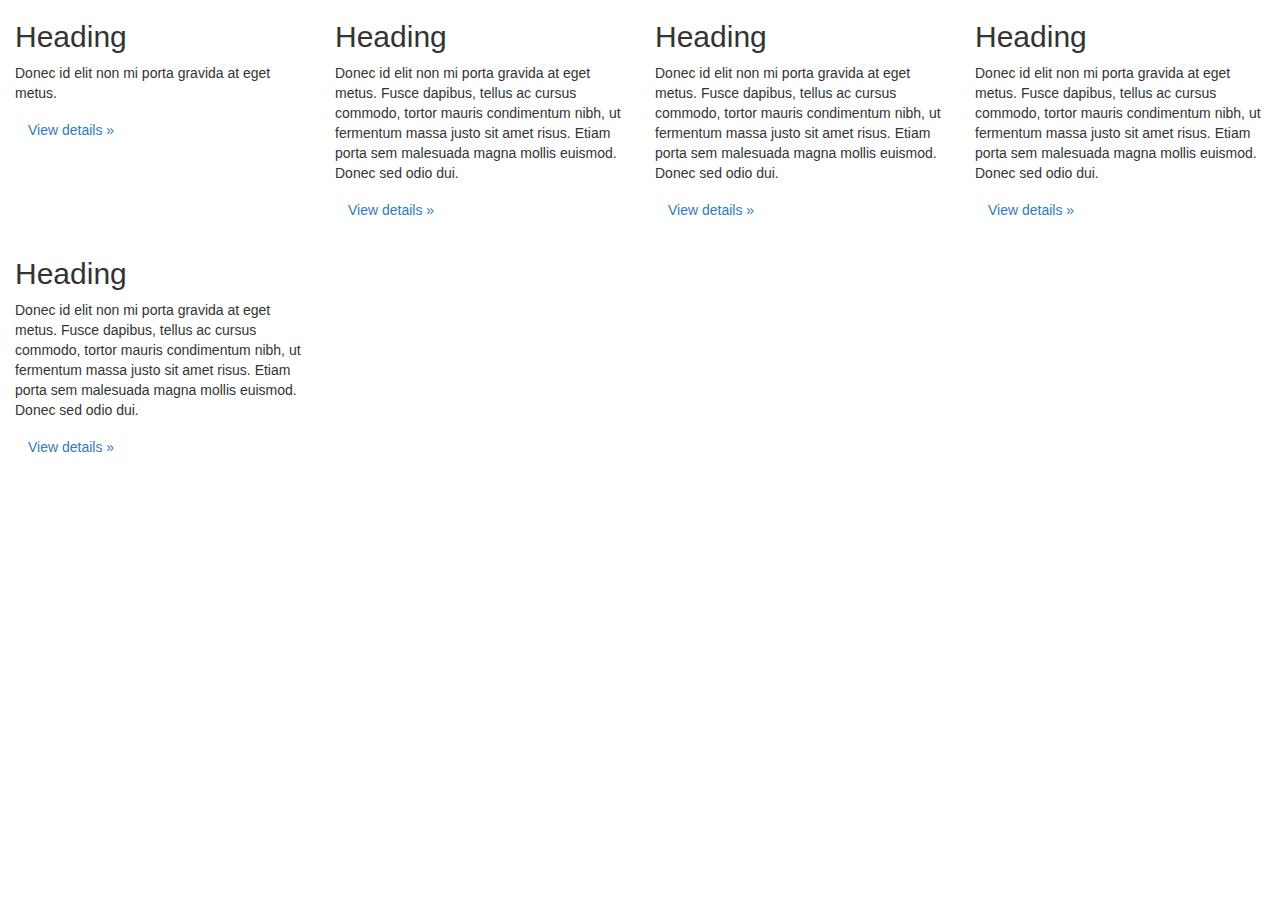
<file: 2cj/show/index.html>
<!DOCTYPE html>
<html lang="en">
  <head>
    <meta charset="utf-8">
    <meta http-equiv="X-UA-Compatible" content="IE=edge">
    <meta name="viewport" content="width=device-width, initial-scale=1">

    <title>Bootstrap 3, from LayoutIt!</title>

    <meta name="description" content="Source code generated using layoutit.com">
    <meta name="author" content="LayoutIt!">

    <link href="css/bootstrap.min.css" rel="stylesheet">
    <link href="css/style.css" rel="stylesheet">
    <script type="text/javascript" src="../js/jquery.min.js"></script>
    <script type="text/javascript" src="../js/common.js"></script>
    <script type="text/javascript" src="../js/show.js"></script>
    <script type="text/javascript" src="../js/itemshow.js"></script>


  </head>
  <body>

    <div class="container-fluid">
	<div class="row" id="menu">
    </div>
    </div>

    <div class="container-fluid">
    <div class="row" id="row">
        <div class="col-md-3">
            <h2>
                Heading
            </h2>
            <p>
                Donec id elit non mi porta gravida at eget metus. 
            </p>
            <p>
                <a class="btn" href="#">View details »</a>
            </p>
        </div>
        <div class="col-md-3">
            <h2>
                Heading
            </h2>
            <p>
                Donec id elit non mi porta gravida at eget metus. Fusce dapibus, tellus ac cursus commodo, tortor mauris condimentum nibh, ut fermentum massa justo sit amet risus. Etiam porta sem malesuada magna mollis euismod. Donec sed odio dui.
            </p>
            <p>
                <a class="btn" href="#">View details »</a>
            </p>
        </div>
        <div class="col-md-3">
            <h2>
                Heading
            </h2>
            <p>
                Donec id elit non mi porta gravida at eget metus. Fusce dapibus, tellus ac cursus commodo, tortor mauris condimentum nibh, ut fermentum massa justo sit amet risus. Etiam porta sem malesuada magna mollis euismod. Donec sed odio dui.
            </p>
            <p>
                <a class="btn" href="#">View details »</a>
            </p>
        </div>
        <div class="col-md-3">
            <h2>
                Heading
            </h2>
            <p>
                Donec id elit non mi porta gravida at eget metus. Fusce dapibus, tellus ac cursus commodo, tortor mauris condimentum nibh, ut fermentum massa justo sit amet risus. Etiam porta sem malesuada magna mollis euismod. Donec sed odio dui.
            </p>
            <p>
                <a class="btn" href="#">View details »</a>
            </p>
        </div>
        <div class="col-md-3">
            <h2>
                Heading
            </h2>
            <p>
                Donec id elit non mi porta gravida at eget metus. Fusce dapibus, tellus ac cursus commodo, tortor mauris condimentum nibh, ut fermentum massa justo sit amet risus. Etiam porta sem malesuada magna mollis euismod. Donec sed odio dui.
            </p>
            <p>
                <a class="btn" href="#">View details »</a>
            </p>
        </div>

    </div>
</div>

  </body>
</html>
</file>
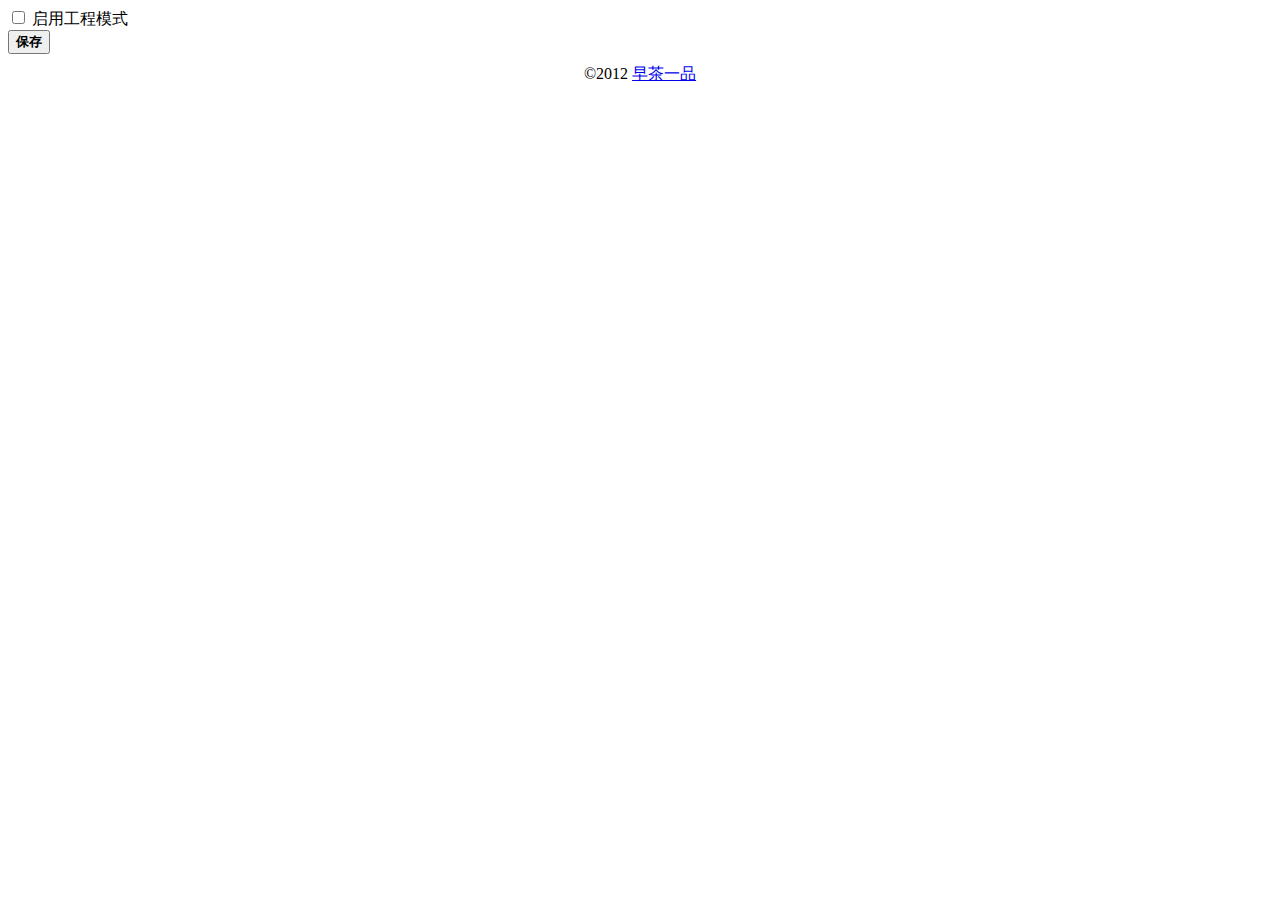
<file: 2cj/options.html>
﻿<html>
<head>
<meta http-equiv="Content-Type" content="text/html; charset=UTF-8" />
<title>Option</title>
<style type="text/css">
.footer{
	margin-top:10px;
	text-align:center
}
</style>
</head>
<script type="text/javascript" src="js/jquery.min.js"></script>
<script type="text/javascript" src="js/options.js"></script>
<body>
<div class="option">
	<input type="checkbox" id="engmode" name="engmode" /> 启用工程模式<br/>
	<button class="btn" name="oSave" id="oSave"><strong>保存</strong></button>
	<div id="status"></div>
</div>

<div class="footer">
	&copy;2012 
	<a href="http://www.morntea.com">早茶一品</a>
</div>
</body>
</html>
</file>
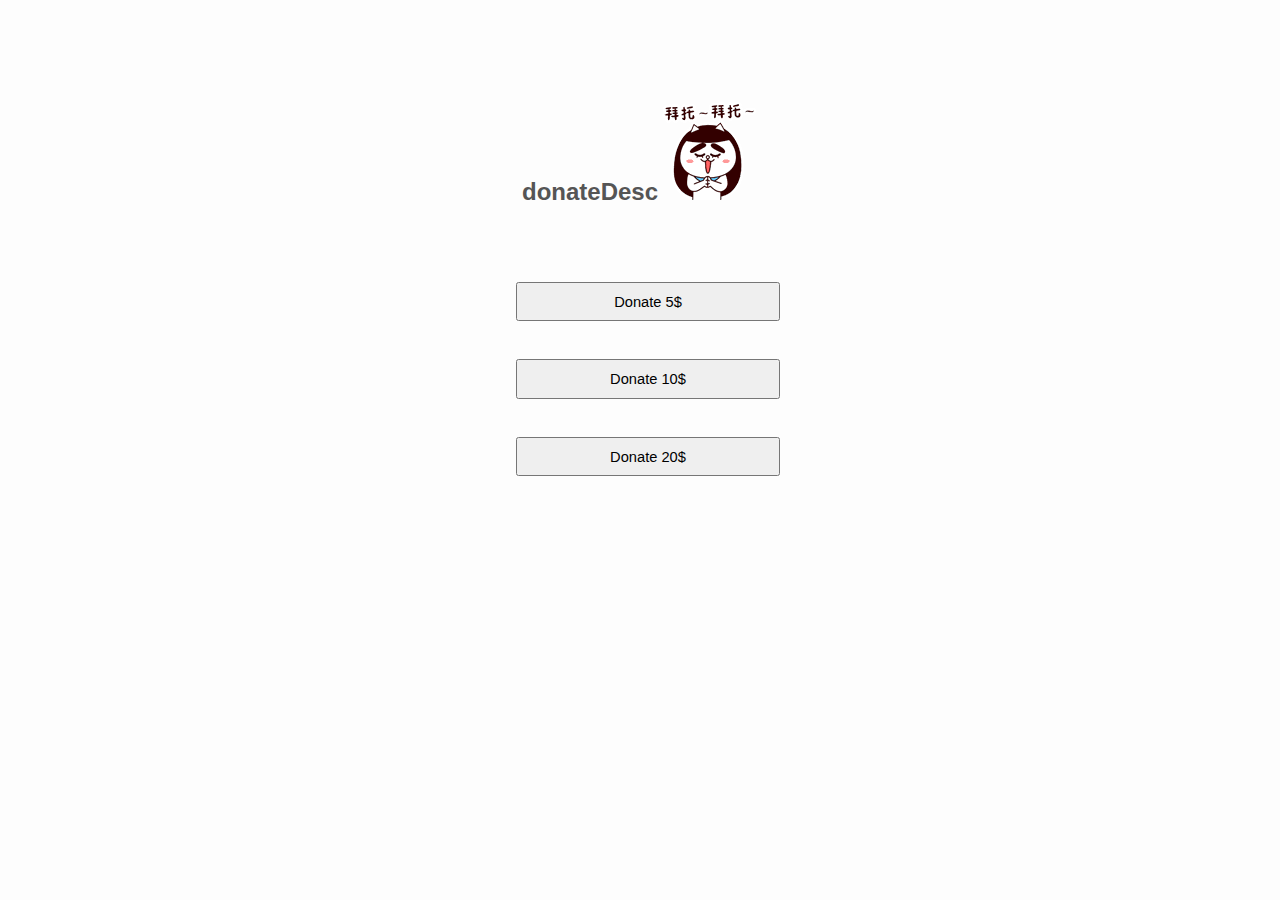
<file: reference/infinity/donate.html>
<!doctype html>
<html>
<head>
    <meta charset=utf-8>
    <meta name=description>
    <meta name=viewport content="width=device-width, initial-scale=1">
    <title i18n=donate>Donate</title>
    <script type=text/javascript src=js/jquery.js></script>
    <script type=text/javascript src=js/donate.js></script>
    <style>
        body {
            text-align: center;
            margin: 0px;
            font-family: "Segoe UI", "Microsoft Yahei", Arial;
            background-color: #fdfdfd;
            color: #555;
        }
    </style>
</head>
<body>
<div style=margin-top:100px; id=donateChinese><h2>各位小伙伴们，如果您认可了我们的付出，请我们喝杯咖啡吧！<img src=img/please.gif></h2><br>

    <h2>支付宝扫描以下二维码就可以给我们捐钱了哦，捐多捐少不重要，有个心意就很感谢您！</h2><br><img src=img/alipay.png>

    <p style=font-size:18px;>支付宝账号:<span style=color:red;>mifishnewtab@gmail.com</span></p></div>
<div style=margin-top:100px; id=donateEnglish><h2><span i18n=donateDesc></span><img src=img/please.gif></h2><br>

    <div id=donateForm>
        <form action=https://www.paypal.com/cgi-bin/webscr method=post target=_top
              style="zoom: 1.1;margin-left: 20px;margin-top:-5px;"><input type=hidden name=cmd value=_s-xclick> <input
                type=hidden name=hosted_button_id value=452KXKL3UD8LY>
            <table>
                <tr>
                    <td><input type=hidden name=on0 value="Donate To Infinity"></td>
                </tr>
                <tr>
                    <td><select name=os0 style=position:absolute;width:0px;height:0px;opacity:0;>
                        <option id=Doption0 class=Doption value=5></option>
                    </select></td>
                </tr>
            </table>
            <input type=hidden name=currency_code value=USD> <input type=submit value="Donate 5$" class=addSearchBu
                                                                    style="width: 240px;margin-top: 30px;height: 36px;line-height:1;cursor:pointer;">
            <img border=0 width=1 height=1></form>
        <form action=https://www.paypal.com/cgi-bin/webscr method=post target=_top
              style="zoom: 1.1;margin-left: 20px;margin-top:-5px;"><input type=hidden name=cmd value=_s-xclick> <input
                type=hidden name=hosted_button_id value=452KXKL3UD8LY>
            <table>
                <tr>
                    <td><input type=hidden name=on0 value="Donate To Infinity"></td>
                </tr>
                <tr>
                    <td><select name=os0 style=position:absolute;width:0px;height:0px;opacity:0;>
                        <option id=Doption1 class=Doption value=10></option>
                    </select></td>
                </tr>
            </table>
            <input type=hidden name=currency_code value=USD> <input type=submit value="Donate 10$" class=addSearchBu
                                                                    style="width: 240px;margin-top: 30px;height: 36px;line-height:1;cursor:pointer;">
            <img border=0 width=1 height=1></form>
        <form action=https://www.paypal.com/cgi-bin/webscr method=post target=_top
              style="zoom: 1.1;margin-left: 20px;margin-top:-5px;"><input type=hidden name=cmd value=_s-xclick> <input
                type=hidden name=hosted_button_id value=452KXKL3UD8LY>
            <table>
                <tr>
                    <td><input type=hidden name=on0 value="Donate To Infinity"></td>
                </tr>
                <tr>
                    <td><select name=os0 style=position:absolute;width:0px;height:0px;opacity:0;>
                        <option id=Doption1 class=Doption value=20></option>
                    </select></td>
                </tr>
            </table>
            <input type=hidden name=currency_code value=USD> <input type=submit value="Donate 20$" class=addSearchBu
                                                                    style="width: 240px;margin-top: 30px;height: 36px;line-height:1;cursor:pointer;">
            <img border=0 width=1 height=1></form>
    </div>
</div>
</body>
</html>
</file>
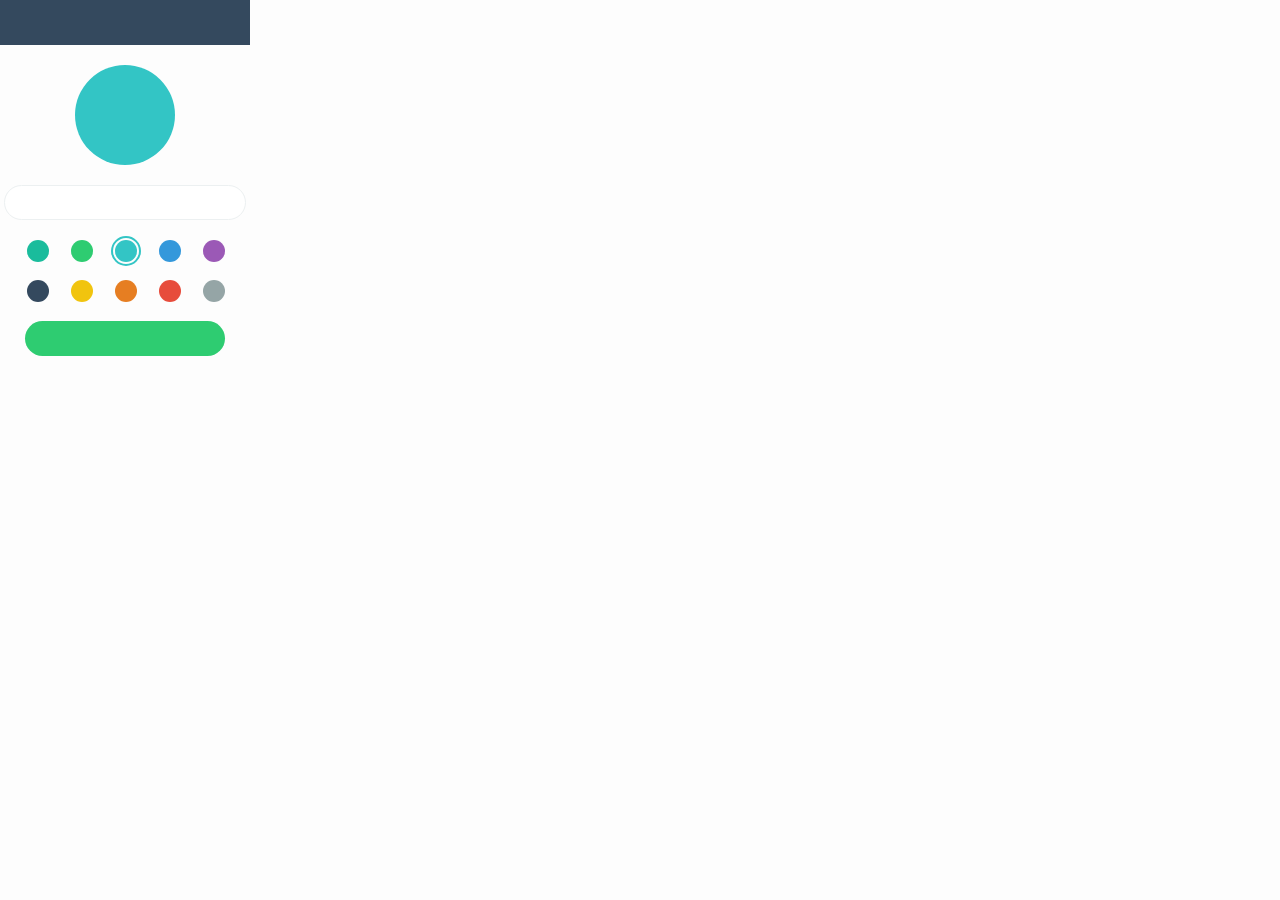
<file: reference/infinity/popup.html>
<!doctype html><html><head><meta charset=utf-8><title></title><style type=text/css>
	html,body{
		width:250px;
		height:370px;
		background-color:#fdfdfd;
		margin: 0px;
		border:none;
		font-family:"Segoe UI","Microsoft Yahei";
		overflow:hidden;
	}
	#top{
		width:100%;
		height:45px;
		background-color: #34495E;
		color:#fdfdfd;
		font-size: 20px;
		overflow: hidden;
		text-align: center;
		line-height: 2;
	}
	.addInput{
		margin-left: 4px;
		margin-top: 5px;
		padding-left:10px;
		padding-right: 9px;
		font-size:15px;
		width:242px;
		height:35px;
		border-radius:35px;
		outline: none;
		border:#ECF0F1 1px solid;
		color:#34495E;
		font-family:"Segoe UI","Microsoft Yahei";
		margin-top: 20px;
		white-space:nowrap; 
		text-overflow:ellipsis;
		font-size: 16px;
	}
	#theTitle{
		color:#34495E;
		font-size: 16px;
		margin-left: 4px;
		margin-top: 20px;
	}
	#icon{
		width:100px;
		height: 100px;
		border-radius: 100px;
		background-color: #1ABC9C;
		margin-left:auto;
		margin-right:auto;
		margin-top: 20px;
		color:#fdfdfd;
		font-size: 34px;
		text-align: center;
		line-height: 100px;
		overflow: hidden;

	}
	#colors{
		width:250px;
		height:70px;
		margin-top: 10px;
		margin-left: 7px;
	}
	.color{
		width:24px;
		height:24px;
		background-clip:content-box;
		padding:2px;
		border:solid transparent 1px; 
		border-radius: 30px;
		float: left;
		margin-left: 4px;
		margin-right: 15px;
		margin-top: 10px;
		cursor: pointer;
	}
	#addBu{
		width:200px;
		height:35px;
		border-radius: 40px;
		-webkit-animation:colorOut 0.3s ease;
		border:none;
		outline: none;
		margin-left:25px;
		margin-top: 5px;
		font-size: 18px;
		color:#fdfdfd;
		text-align: center;
		line-height: 1.8;
		cursor: pointer;
	}
	.addBu{
		background-color: #2ECC71;
		font-family:"Segoe UI","Microsoft Yahei";
	}
@-webkit-keyframes colorIn{
    0% {background-color:#2ECC71; }
    100% {background-color:#27AE60;}
}

@-webkit-keyframes colorOut{
    0% {background-color:#27AE60; }
    100% {background-color:#2ECC71;}
}
	.addBu:hover{
		-webkit-animation:colorIn 0.3s ease;
		background-color:#27AE60;
	}
	.addBu:active{
		background-color:#2ECC71;
	}
#icoBgColor{
	width:250px;
	height:80px;
	margin-top: 16px;
	margin-left: 18px;
}

.icobgColor{
	width:22px;
	height:22px;
	border-radius: 20px;
	border:solid 2px transparent;
	background-color: transparent;
	padding: 2px;
	background-clip: content-box;
	cursor: pointer;
	float: left;
	margin-right:14px; 
	margin-bottom: 10px;
	-webkit-transition:all 0.15s ease;

}
.icobgColor:hover{
	-webkit-transform:scale(1.2);
}
	</style><script src=js/jquery.js></script><script src=js/background.js></script></head><body><div id=top i18n=addCustomItem></div><div id=icon></div><input id=addTitle type=search class=addInput i18n-placeholder=addTitle><div id=icoBgColor style=padding-left:5px;><div class="icobgColor icobgColorPre" style=background-color:#1ABC9C;></div><div class="icobgColor icobgColorPre" style=background-color:#2ECC71;></div><div class="icobgColor icobgColorPre" style=background-color:#33C5C5;></div><div class="icobgColor icobgColorPre" style=background-color:#3498DB;></div><div class="icobgColor icobgColorPre" style=background-color:#9B59B6;></div><div class="icobgColor icobgColorPre" style=background-color:#34495E;></div><div class="icobgColor icobgColorPre" style=background-color:#F1C40F;></div><div class="icobgColor icobgColorPre" style=background-color:#E67E22;></div><div class="icobgColor icobgColorPre" style=background-color:#E74C3C;></div><div class="icobgColor icobgColorPre" style=background-color:#95A5A6;></div></div><input id=addBu class=addBu type=button i18n-value=addCustomItem></body></html>
</file>
<file: 2cj/show/css/style.css>
# Empty CSS file for your own CSS
</file>
